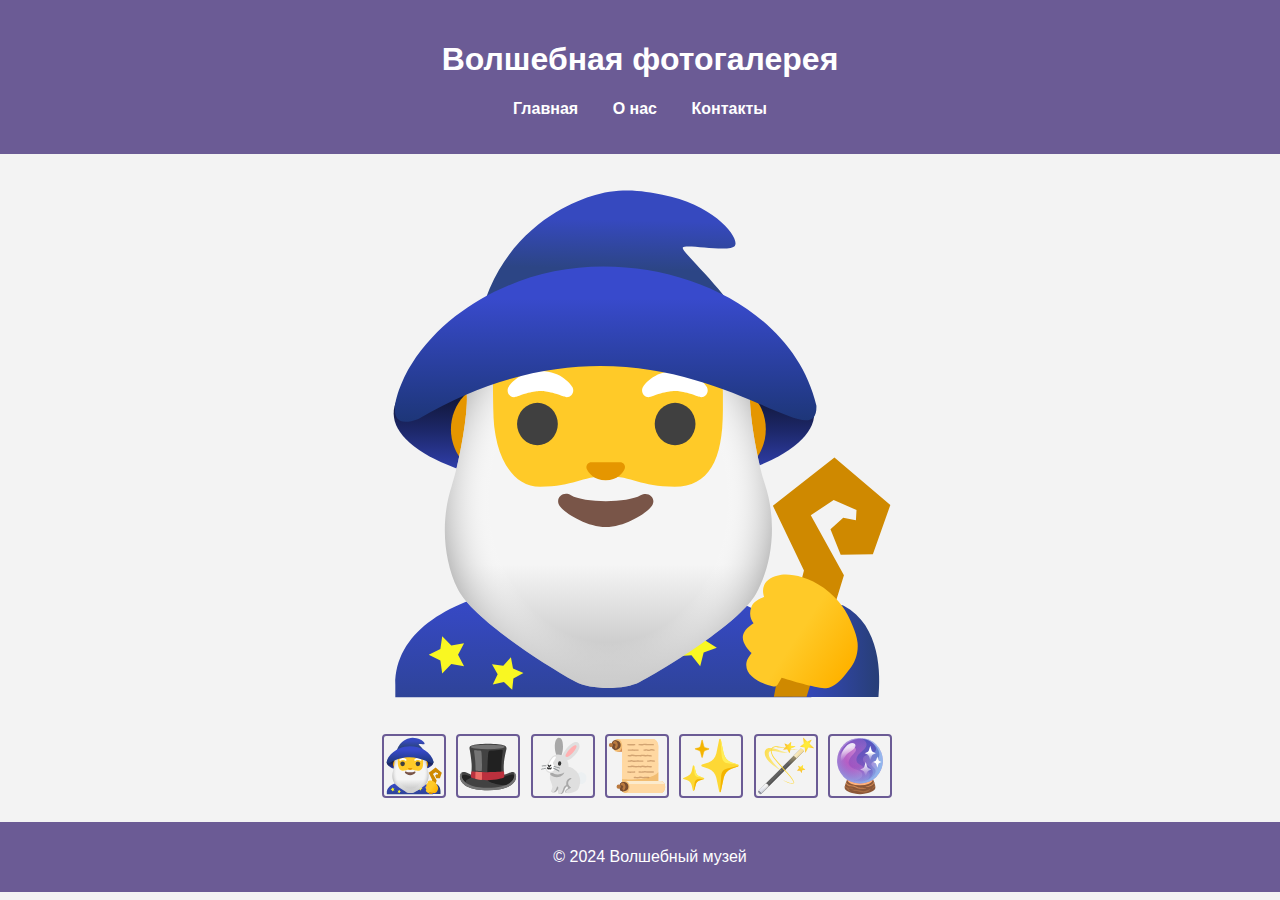
<file: gallery-var-2/index.html>
<!DOCTYPE html>
<html lang="ru">
<head>
    <meta charset="UTF-8">
    <meta name="viewport" content="width=device-width, initial-scale=1.0">
    <title>Волшебная фотогалерея</title>
    <link rel="stylesheet" href="./style.css">
</head>
<body>
    <header>
        <h1>Волшебная фотогалерея</h1>
        <nav>
            <ul>
                <li><a href="#">Главная</a></li>
                <li><a href="#">О нас</a></li>
                <li><a href="#">Контакты</a></li>
            </ul>
        </nav>
    </header>

    <div class="container">
        <section class="gallery cssSlider">
            <ul class="slides">
                <li id="slide1">
                    <img src="./img/wizard.svg" alt="волшебник">
                </li>
                <li id="slide2">
                    <img src="./img/hat.svg" alt="шляпа">
                </li>
                <li id="slide3">
                    <img src="./img/rabbit.svg" alt="кролик">
                </li>
                <li id="slide4">
                    <img src="./img/scroll.svg" alt="свиток">
                </li>
                <li id="slide5">
                    <img src="./img/sparkles.svg" alt="искры">
                </li>
                <li id="slide6">
                    <img src="./img/wand.svg" alt="палочка">
                </li>
                <li id="slide7">
                    <img src="./img/crystalball.svg" alt="кристальный шар">
                </li>
            </ul>
            <ul class="thumbnails">
                <li><a href="#slide1"><img src="./img/wizard.svg" alt="волшебник"></a></li>
                <li><a href="#slide2"><img src="./img/hat.svg" alt="шляпа"></a></li>
                <li><a href="#slide3"><img src="./img/rabbit.svg" alt="кролик"></a></li>
                <li><a href="#slide4"><img src="./img/scroll.svg" alt="свиток"></a></li>
                <li><a href="#slide5"><img src="./img/sparkles.svg" alt="искры"></a></li>
                <li><a href="#slide6"><img src="./img/wand.svg" alt="палочка"></a></li>
                <li><a href="#slide7"><img src="./img/crystalball.svg" alt="кристальный шар"></a></li>
            </ul>
        </section>
    </div>

    <footer>
        <p>&copy; 2024 Волшебный музей</p>
    </footer>
</body>
</html>
</file>
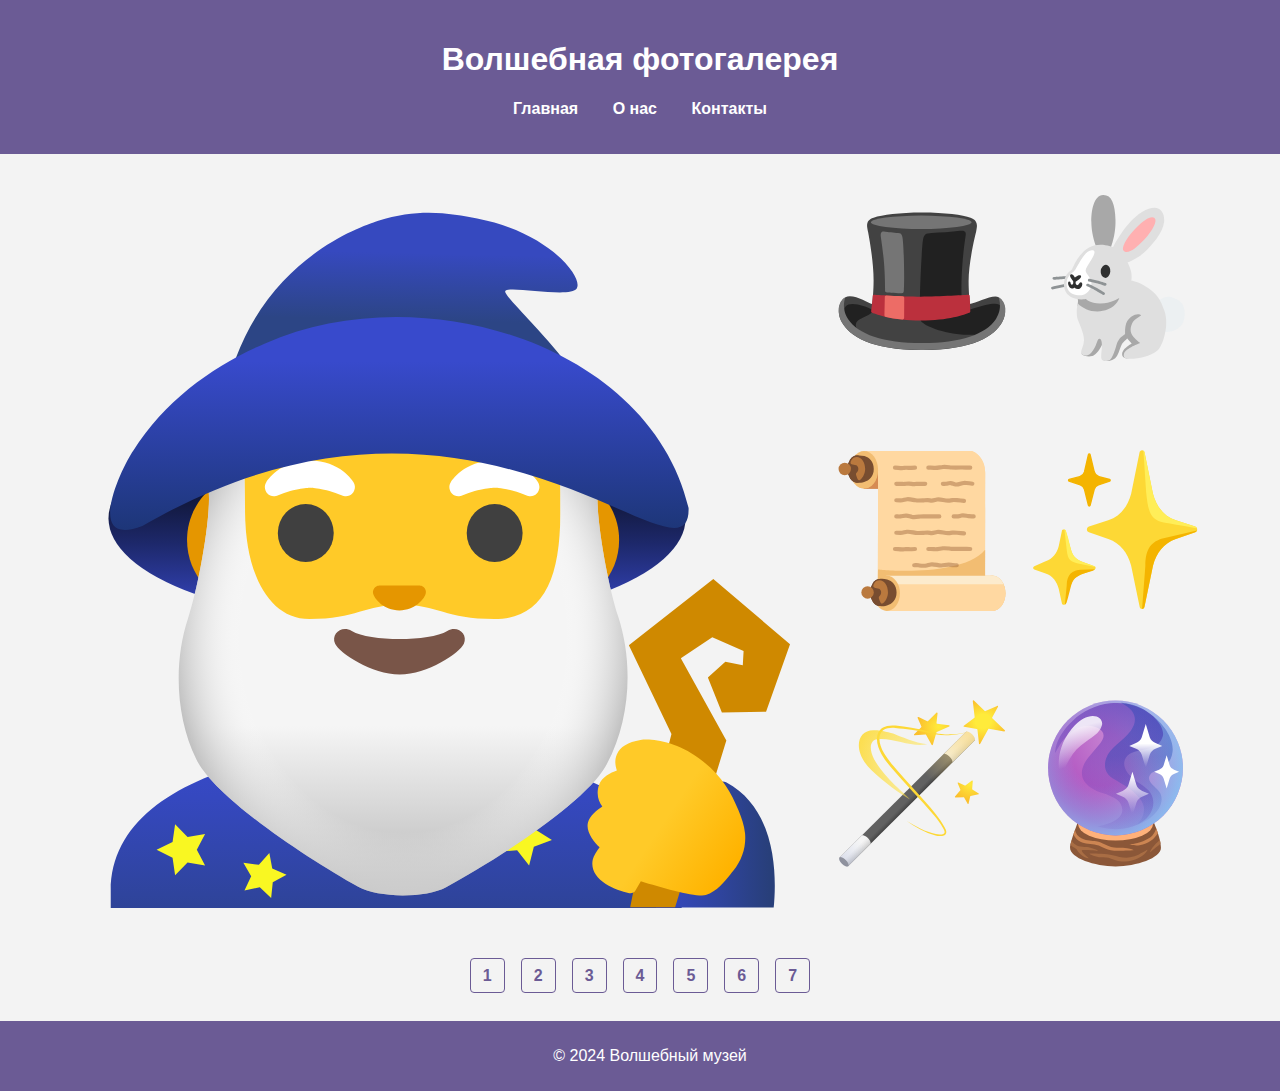
<file: gallery/index.html>
<!DOCTYPE html>
<html lang="ru">
<head>
    <meta charset="UTF-8">
    <meta name="viewport" content="width=device-width, initial-scale=1.0">
    <title>Волшебная фотогалерея</title>
    <link rel="stylesheet" href="./style.css">
</head>
<body>
    <header>
        <h1>Волшебная фотогалерея</h1>
        <nav>
            <ul>
                <li><a href="#">Главная</a></li>
                <li><a href="#">О нас</a></li>
                <li><a href="#">Контакты</a></li>
            </ul>
        </nav>
    </header>
    
    <div class="container">
        <section class="gallery">
            <div class="image-container large" alt="волшебник">
                <img src="./img/wizard.svg" alt="волшебник">
            </div>
            <div class="small-images">
                <div class="image-container small" alt="шляпа">
                    <img src="./img/hat.svg" alt="шляпа">
                </div>
                <div class="image-container small" alt="кролик">
                    <img src="./img/rabbit.svg" alt="кролик">
                </div>
                <div class="image-container small" alt="свиток">
                    <img src="./img/scroll.svg" alt="свиток">
                </div>
                <div class="image-container small" alt="искры">
                    <img src="./img/sparkles.svg" alt="искры">
                </div>
                <div class="image-container small" alt="палочка">
                    <img src="./img/wand.svg" alt="палочка">
                </div>
                <div class="image-container small" alt="кристальный шар">
                    <img src="./img/crystalball.svg" alt="кристальный шар">
                </div>
            </div>
        </section>

        <div class="paginator">
            <ul>
                <li><a href="#1">1</a></li>
                <li><a href="#2">2</a></li>
                <li><a href="#3">3</a></li>
                <li><a href="#4">4</a></li>
                <li><a href="#5">5</a></li>
                <li><a href="#6">6</a></li>
                <li><a href="#7">7</a></li>
            </ul>
        </div>
    </div>
    

    <footer>
        <p>&copy; 2024 Волшебный музей</p>
    </footer>
</body>
</html>
</file>
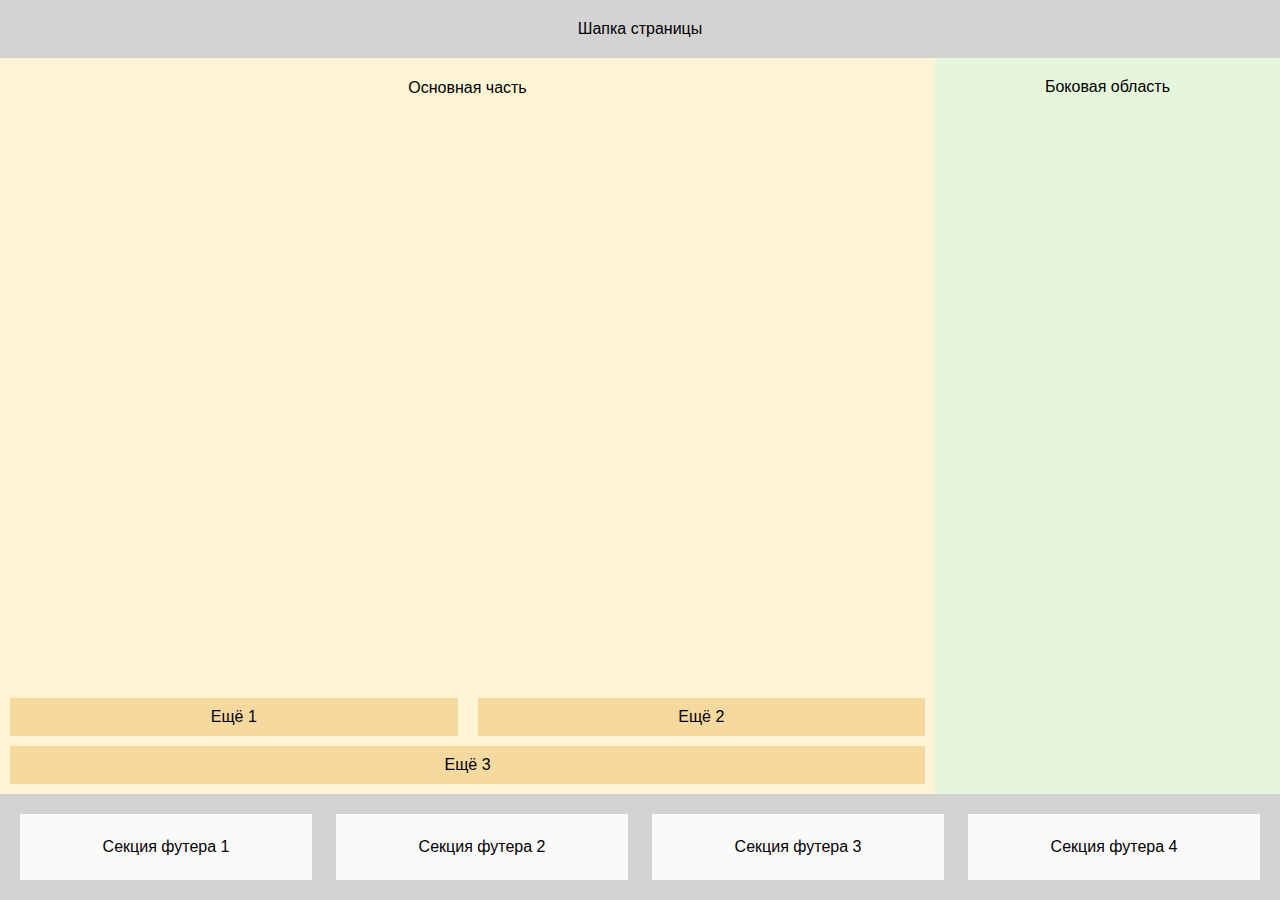
<file: task2 /index.html>
<!DOCTYPE html>
<html lang="ru">
<head>
    <meta charset="UTF-8">
    <meta name="viewport" content="width=device-width, initial-scale=1.0">
    <title>Flexbox Layout</title>
    <link rel="stylesheet" href="./style.css">
</head>
<body>
  <div class="wrapper">
    <!-- Шапка -->
    <header class="header">Шапка страницы</header>

    <!-- Основная часть -->
    <main class="main">

        <div class="main-content">
          <h1 class="main-title">Основная часть</h1> 
          <div class="content-list">
            <div class="content-item">Ещё 1</div>
            <div class="content-item">Ещё 2</div>
            <div class="content-item">Ещё 3</div>
          </div>
        </div>

        <!-- Боковая область -->
        <aside class="sidebar">Боковая область</aside>
    </main>

    <!-- Футер -->
    <footer class="footer">
        <div class="footer-content">
          <section class="footer-section">Секция футера 1</section>
          <section class="footer-section">Секция футера 2</section>
          <section class="footer-section">Секция футера 3</section>
          <section class="footer-section">Секция футера 4</section>
        </div>
    </footer>
  </div>
</body>
</html>
</file>
<file: gallery-var-2/style.css>
/* Основные стили */
body {
  font-family: Arial, sans-serif;
  margin: 0;
  padding: 0;
  background-color: #f3f3f3;
  overflow-x: hidden;
}

/* Шапка и навигация */
header {
  background-color: #6b5b95;
  color: white;
  padding: 20px;
  text-align: center;
}

nav ul {
  list-style: none;
  padding: 0;
}

nav ul li {
  display: inline;
  margin: 0 15px;
}

nav ul li a {
  color: white;
  text-decoration: none;
  font-weight: bold;
}

/* Контейнер для всего содержимого */
.container {
  max-width: 1200px; 
  width: 100%; 
  margin: 0 auto; 
  padding: 20px; 
  box-sizing: border-box;
}

/* Слайдер */
.cssSlider {
  display: block;
  position: relative;
  width: 100%;
  overflow: hidden;
}

.cssSlider .slides {
  overflow: hidden;
  width: 100%;
  height: 60vmin;
  margin: 0;
  padding: 0;
  list-style: none;
  position: relative;
}

.cssSlider .slides > li {
  flex: 0 0 100%; 
  width: 100%;
  height: 60vmin;
  overflow: hidden;
}

.cssSlider .slides li:target {
  opacity: 1;
  z-index: 3;
  pointer-events: auto; 
}

.cssSlider .slides li:first-child:not(:target) {
  opacity: 1;
  z-index: 2;
}

.cssSlider .slides > li > img {
  width: 100%;
  height: 100%;
  object-fit: contain;
}

/* Миниатюры */
.cssSlider .thumbnails {
  display: block;
  position: relative;
  padding: 0;
  margin: 20px 0 0 0;
  list-style: none;
  text-align: center;
}

.cssSlider .thumbnails > li {
  display: inline-block;
  margin-right: 10px;
}

.cssSlider .thumbnails > li > a {
  display: block;
  width: 60px;
  height: auto;
}

.cssSlider .thumbnails > li > a > img {
  width: 100%;
  height: auto;
  border: 2px solid #6b5b95;
  border-radius: 4px;
  transition: transform 0.3s ease;
}

.cssSlider .thumbnails > li > a:hover img {
  transform: scale(1.1);
}

/* Подвал */
footer {
  background-color: #6b5b95;
  color: white;
  text-align: center;
  padding: 10px;
  bottom: 0;
  width: 100%;
}
</file>
<file: gallery/style.css>
/* Основные стили */
body {
  font-family: Arial, sans-serif;
  margin: 0;
  padding: 0;
  background-color: #f3f3f3;
  overflow-x: hidden;
}

/* Шапка и навигация */
header {
  background-color: #6b5b95;
  color: white;
  padding: 20px;
  text-align: center;
}

nav ul {
  list-style: none;
  padding: 0;
}

nav ul li {
  display: inline;
  margin: 0 15px;
}

nav ul li a {
  color: white;
  text-decoration: none;
  font-weight: bold;
}

/* Контейнер для всего содержимого */
.container {
  max-width: 1200px; 
  width: 100%; 
  margin: 0 auto; 
  padding: 20px; 
  box-sizing: border-box;
}

/* Галерея */
.gallery {
  display: flex;
  gap: 16px;
  padding: 16px;
  align-items: stretch; /* Растягиваем все элементы по высоте общего контейнера */
}

/* Большое изображение */
.large {
  flex: 2; /* Занимает две части из трёх контейнера */
  justify-content: center; /* Центрируем изображение по горизонтали */
  position: relative; /* Для применения псевдоэлементов */
  overflow: hidden;
  display: flex;
  align-items: center; /* Центрируем изображение по вертикали */
  height: 100%; /* Занимает всю высоту родительского элемента */
}

.large img {
  width: 100%;
  height: 100%;
  object-fit: cover; 
  transition: transform 0.3s ease; 
}

/* Малые изображения */
.small-images {
  display: flex;
  flex-wrap: wrap; 
  gap: 16px;
  flex: 1; /* Занимает одну часть из трёх контейнера */
  align-content: stretch; /* Растягиваем содержимое по высоте */
}

.small {
  flex: 1 1 calc(50% - 16px); /* Две колонки с учетом отступа */
  box-sizing: border-box;
  height: calc(33.33% - 16px); /* Высота каждой картинки делится на три строки с учетом отступа */
  position: relative; /* Для применения псевдоэлементов */
  overflow: hidden;
}

.small img {
  width: 100%;
  height: 100%;
  object-fit: cover; 
  transition: transform 0.3s ease; /* Эффект при наведении */
}

.image-container img {
  width: 100%; /* Изображение будет занимать всю ширину контейнера */
  height: auto; /* Высота автоматически подстраивается, сохраняя пропорции */
  max-width: 100%; /* Не превышает размеры контейнера по ширине */
  max-height: 100%; /* Не превышает размеры контейнера по высоте */
  object-fit: contain; /* Изображение будет масштабироваться внутри контейнера */
  transition: transform 0.3s ease;
}

/* Эффект при наведении */
.image-container:hover img {
  transform: scale(1.1);
  cursor: pointer;
}

/* Подсказка (появляется при наведении на изображение) */
.image-container::before {
  content: attr(alt);
  position: absolute;
  bottom: 10px;
  left: 10px;
  background-color: rgba(0, 0, 0, 0.7);
  color: white;
  padding: 5px;
  border-radius: 5px;
  font-size: 14px;
  opacity: 0;
  transition: opacity 0.3s ease;
}

.image-container:hover::before {
  opacity: 1;
}

/* Пагинатор */
.paginator {
  text-align: center;
  margin-top: 20px;
}

.paginator ul {
  list-style: none; 
  padding: 0;
  display: flex;
  justify-content: center; 
  gap: 16px; 
}

.paginator li {
  display: inline;
}

.paginator a {
  text-decoration: none; 
  color: #6b5b95; 
  font-weight: bold;
  padding: 8px 12px; 
  border: 1px solid #6b5b95; 
  border-radius: 4px; 
  transition: background-color 0.3s ease, color 0.3s ease; 
}

.paginator a:hover {
  background-color: #6b5b95; 
  color: #ffffff; 
}


/* Подвал */
footer {
  background-color: #6b5b95;
  color: white;
  text-align: center;
  padding: 10px;
  bottom: 0;
  width: 100%;
}
</file>
<file: task2 /style.css>
* {
  box-sizing: border-box;
}

body {
    margin: 0;
    font-family: Arial, sans-serif;
    font-size: 16px;
    font-weight: 400;
}

h1, h2, h3, h4, h5, h6 {
  font-size: 16px;
  font-weight: 400;
}

.wrapper {
    display: flex;
    flex-direction: column;
    min-height: 100vh;
}

/* Шапка */
.header {
    background-color: #d3d3d3;
    padding: 20px;
    text-align: center;
}

/* Основной контент */
.main {
    flex: 1;
    display: flex;
}

/* Основная часть + боковая */
.main-content {
    flex: 3;
    background-color: #fdf4d3;
    display: flex;
    flex-direction: column;
    padding: 10px;
    justify-content: space-between;

}

.main-content h1 {
    text-align: center;
    margin-bottom: 20px; 
}

.sidebar {
    flex: 1;
    background-color: #e5f6db;
    padding: 20px;
    text-align: center;
}

/* Контейнер для элементов */
.content-list {
  display: flex;
  flex-wrap: wrap;
  justify-content: space-between;
  gap: 10px;
}

/* Внутренние блоки основного контента */
.content-item {
  background-color: #f5d99f;
  padding: 10px;
  text-align: center;
  width: calc(50% - 10px); 
  box-sizing: border-box;
}

.content-item:nth-child(3) {
  width: 100%; 
}

/* Футер */
.footer {
  padding: 20px;
  background-color: #d3d3d3;
}

.footer-content{
  display: flex;
  justify-content: space-between;
  gap: 24px;
}

.footer-section {
  padding: 24px;
  text-align: center;
  width: calc(50% - 10px); 
  box-sizing: border-box;
  background-color: #FAFAFA;
}
</file>
